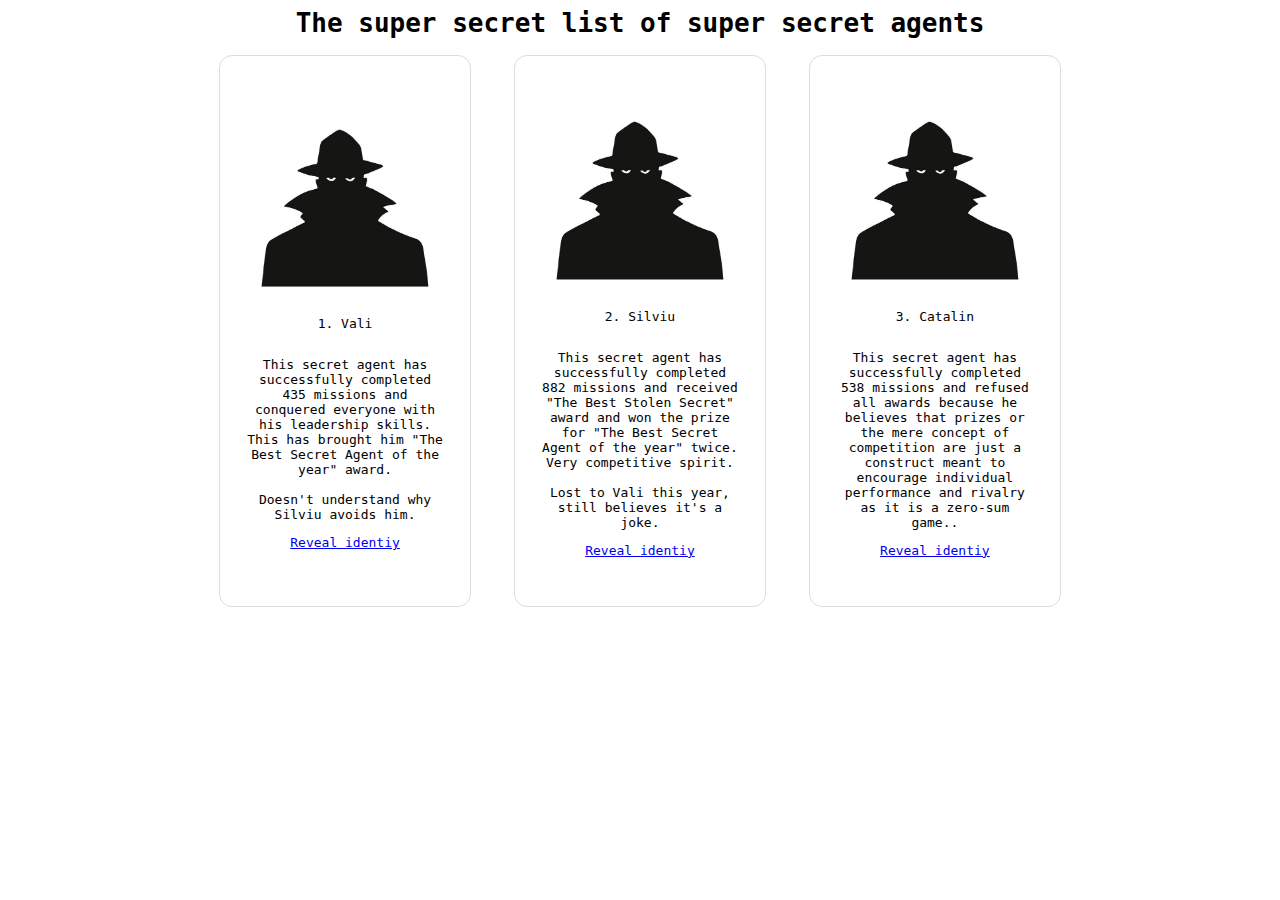
<file: index.html>
<DOCTYPE html>

<html>
 
    <head>
        <meta charset="utf-8">
	    <meta name="viewport" content="width=device-width, initial-scale=1">
        <title>Secret agents</title>
        <link rel="stylesheet"  type="text/css" href="style.css"/>
    </head>

    <body>
        <div id="container">
            <h1>The super secret list of super secret agents</h1>
            <div id="agent-container">
            <!-- --------------------insert elements here   ----------------------- -->
            </div>
        </div>
    </body> 

    <script src="agent-info.js"></script>
    <script type="module">

        let tweets = getAgentInfo(null);
        console.log("hello:  " + JSON.stringify(tweets));
        const tweetContainer = document.querySelector("#agent-container");
        let str = '';
        let keys = Object.keys(tweets);
        for(let i=0; i<keys.length; i++) {
            let key = keys[i];
            let value = tweets[key];
            str = '<div class="agent">'+
                    '<img style="width:200px"; src="images/secret-agent.jpg"/>'+
                    '<p class="agent-name">'+ (i+1)+'. ' + value.name+ '</p>'+
                    '<p>'+ value.achievements+'</p>'+
                    '<a href="./agent.html?id='+key+'">Reveal identiy</a>'+
                  '</div>';
        
            tweetContainer.insertAdjacentHTML("beforeend", str);    
        }
       
    </script>
</html>
</file>
<file: style.css>
#container{
    text-align: center;
    font-family:monospace;
}

#agent-container{
    width: 70%;
    margin: 0 auto;
    max-width: 1000px;
    display:flex;
    flex-wrap: wrap;
}

#agent-info{
    text-align: center;
    font-family: monospace;
    width: 75%;
    margin: 0 auto;
}

.agent-page {
    text-align: left;
    border: 1px solid #ddd;
    padding: 30px;
    border-radius: 2rem;
}

.agent-page img{
    width:100%;
}
.agent{
    width: 250px;
    height: 550px;
    margin: 0 auto;
    border: 1px solid #ddd;
    border-radius: 1em;
    font-family: monospace; 
    display: flex;
    justify-content: center;
    align-items: center;
    flex-direction: column;
    margin-bottom: 5%;
}

.agent p{
    width: 80%; 
}
</file>
